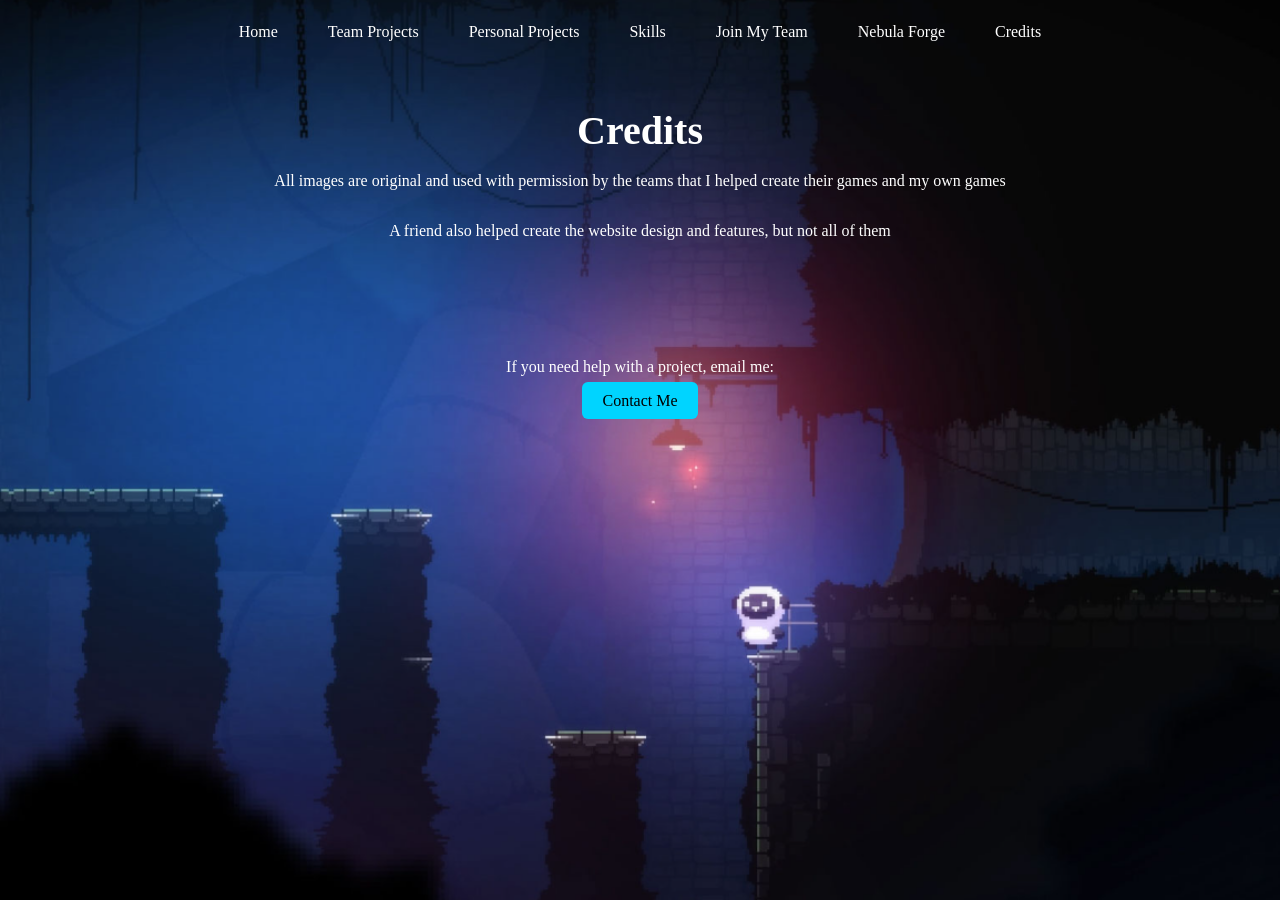
<file: credits.html>
<!DOCTYPE html>

<head>
    <title>Credits</title>
    <link rel="stylesheet" href="style.css">
</head>

<body>

    <body class="join"></body>
    <nav class="navbar">
        <a href="index.html" class="navbar_links">Home</a>
        <a href="team.html" class="navbar_links">Team Projects</a>
        <a href="personal.html" class="navbar_links">Personal Projects</a>
        <a href="skills.html" class="navbar_links">Skills</a>
        <a href="join.html" class="navbar_links active">Join My Team</a>
        <a href="nebula.html" class="navbar_links">Nebula Forge</a>
        <a href="credits.html" class="navbar_links active">Credits</a>
    </nav>
<header>
        <h1>Credits</h1>
        <p>All images are original and used with permission by the teams that I helped create their games and my own games</p>
        <p>A friend also helped create the website design and features, but not all of them</p>
</header>

    <footer>
        <p>If you need help with a project, email me:<br><a href="mailto:doaka@middleton.school.nz"
                class="button">Contact Me</a></p>
    </footer>
</body>

</html>
</file>
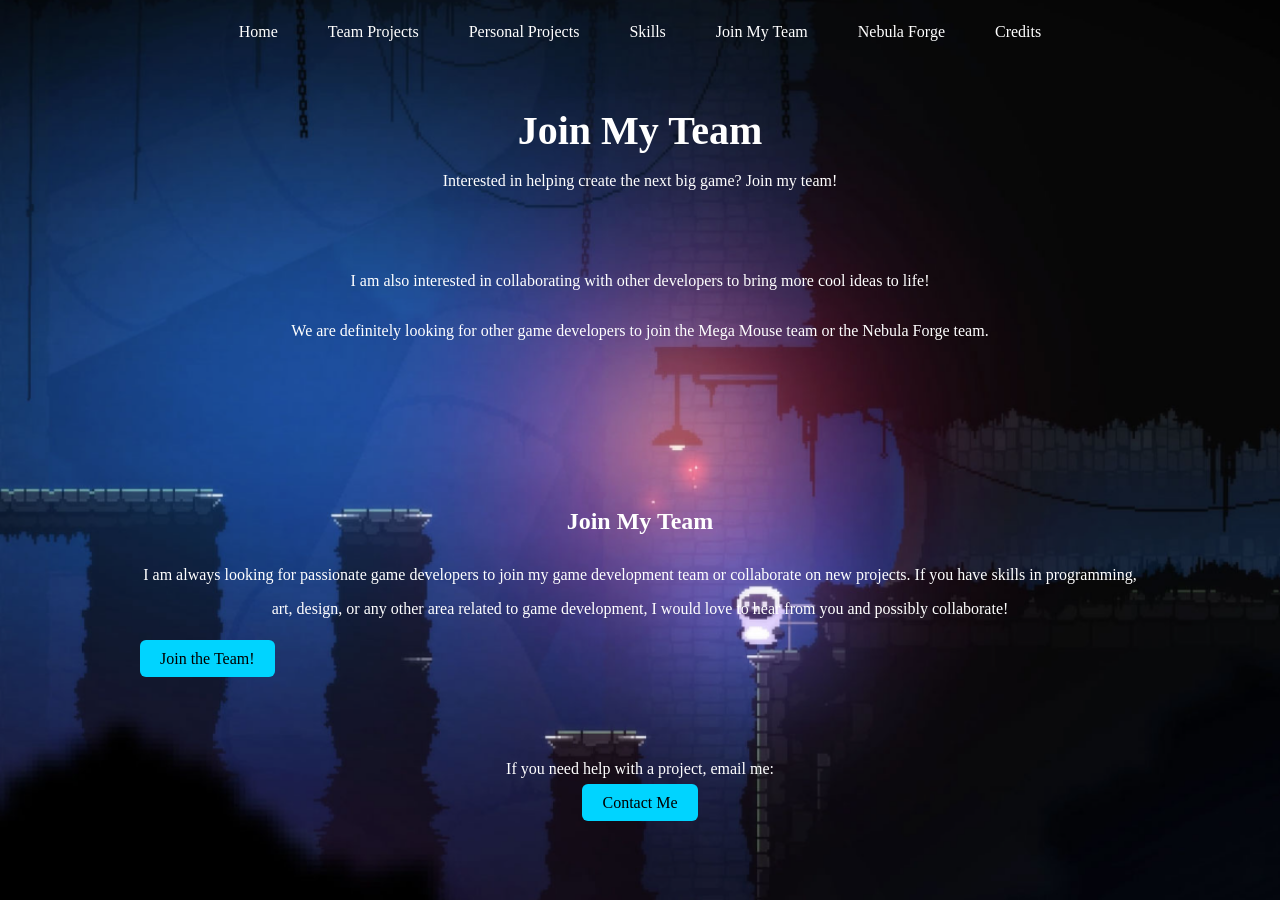
<file: join.html>
<!DOCTYPE html>

<head>
    <title>Join My Team</title>
    <link rel="stylesheet" href="style.css">
</head>

<body>
    <body class="join"></body>
    <nav class="navbar">
        <a href="index.html" class="navbar_links">Home</a>
        <a href="team.html" class="navbar_links">Team Projects</a>
        <a href="personal.html" class="navbar_links">Personal Projects</a>
        <a href="skills.html" class="navbar_links">Skills</a>
        <a href="join.html" class="navbar_links active">Join My Team</a>
        <a href="nebula.html" class="navbar_links">Nebula Forge</a>
        <a href="credits.html" class="navbar_links">Credits</a>
    </nav>

    <header>
        <h1>Join My Team</h1>
        <p>Interested in helping create the next big game? Join my team!</p><br>
        <p>I am also interested in collaborating with other developers to bring more cool ideas to life!</p>
        <p>We are definitely looking for other game developers to join the Mega Mouse team or the Nebula Forge team.</p>
    </header>
    <main>
        <h2>Join My Team</h2>
        <p>I am always looking for passionate game developers to join my game development team or collaborate on new projects. If you have skills in programming, art, design, or any other area related to game development, I would love to hear from you and possibly collaborate!</p>
        <a href="mailto:doaka@middleton.school.nz" class="button">Join the Team!</a>
    </main>

    <footer>
        <p>If you need help with a project, email me:<br><a href="mailto:doaka@middleton.school.nz"class="button">Contact Me</a></p>
    </footer>
</body>

</html>
</file>
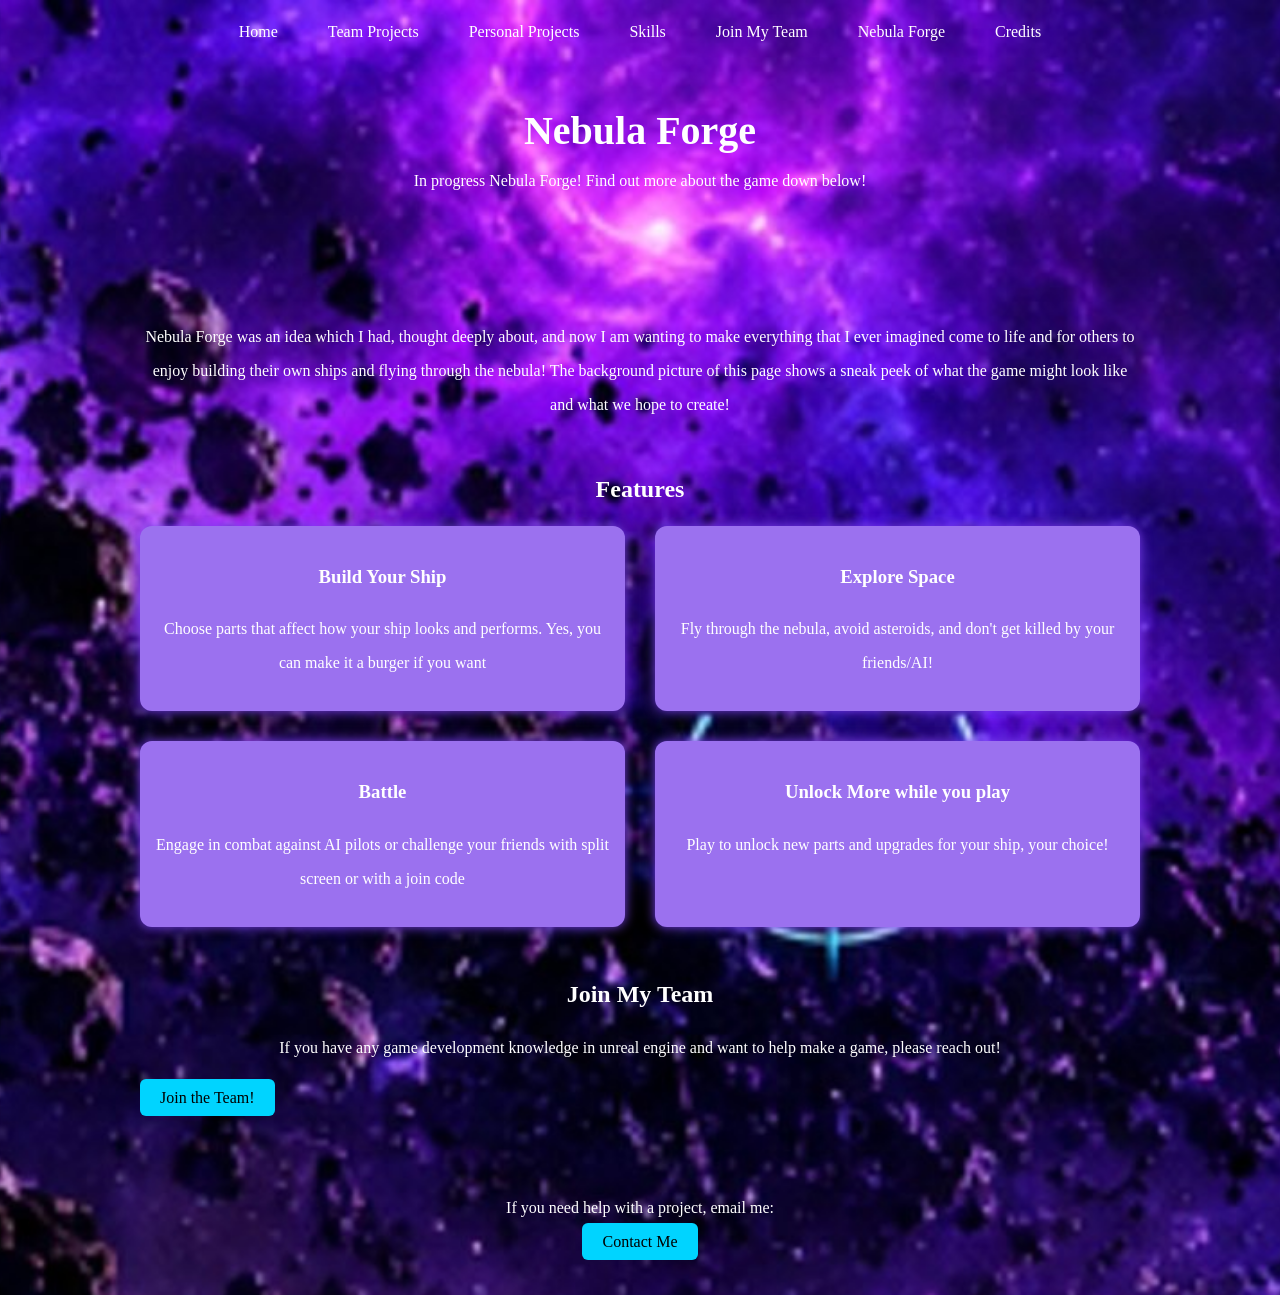
<file: nebula.html>
<!DOCTYPE html>

<head>
    <title>Nebula Forge</title>
    <link rel="stylesheet" href="style.css">
</head>

<body>
    <body class="nebula"></body>
    <nav class="navbar">
        <a href="index.html" class="navbar_links">Home</a>
        <a href="team.html" class="navbar_links">Team Projects</a>
        <a href="personal.html" class="navbar_links">Personal Projects</a>
        <a href="skills.html" class="navbar_links">Skills</a>
        <a href="join.html" class="navbar_links">Join My Team</a>
        <a href="nebula.html" class="navbar_links active">Nebula Forge</a>
        <a href="credits.html" class="navbar_links">Credits</a>

    </nav>

    <header>
        <h1>Nebula Forge</h1>
        <p>In progress Nebula Forge! Find out more about the game down below!</p>
    </header>

    <main>
        <p>Nebula Forge was an idea which I had, thought deeply about, and now I am wanting to make everything that 
            I ever imagined come to life and for others to enjoy building their own ships and flying through the nebula! 
            The background picture of this page shows a sneak peek of what the game might look like and what we hope to create!</p>

        <h2>Features</h2>
        <div class="grid">
            <div class="card">
                <h3>Build Your Ship</h3>
                <p>Choose parts that affect how your ship looks and performs. Yes, you can make it a burger if you want</p>
            </div>
            <div class="card">
                <h3>Explore Space</h3>
                <p>Fly through the nebula, avoid asteroids, and don't get killed by your friends/AI!</p>
            </div>
            <div class="card">
                <h3>Battle</h3>
                <p>Engage in combat against AI pilots or challenge your friends with split screen or with a join code</p>
            </div>
            <div class="card">
                <h3>Unlock More while you play</h3>
                <p>Play to unlock new parts and upgrades for your ship, your choice!</p>
            </div>
        </div>

        <h2>Join My Team</h2>
        <p>If you have any game development knowledge in unreal engine and want to help make a game, please reach out!</p>
        <a href="mailto:doaka@middleton.school.nz" class="button">Join the Team!</a>
    </main>

    <footer>
        <p>If you need help with a project, email me:<br><a href="mailto:doaka@middleton.school.nz"class="button">Contact Me</a></p>
    </footer>
</body>

</html>
</file>
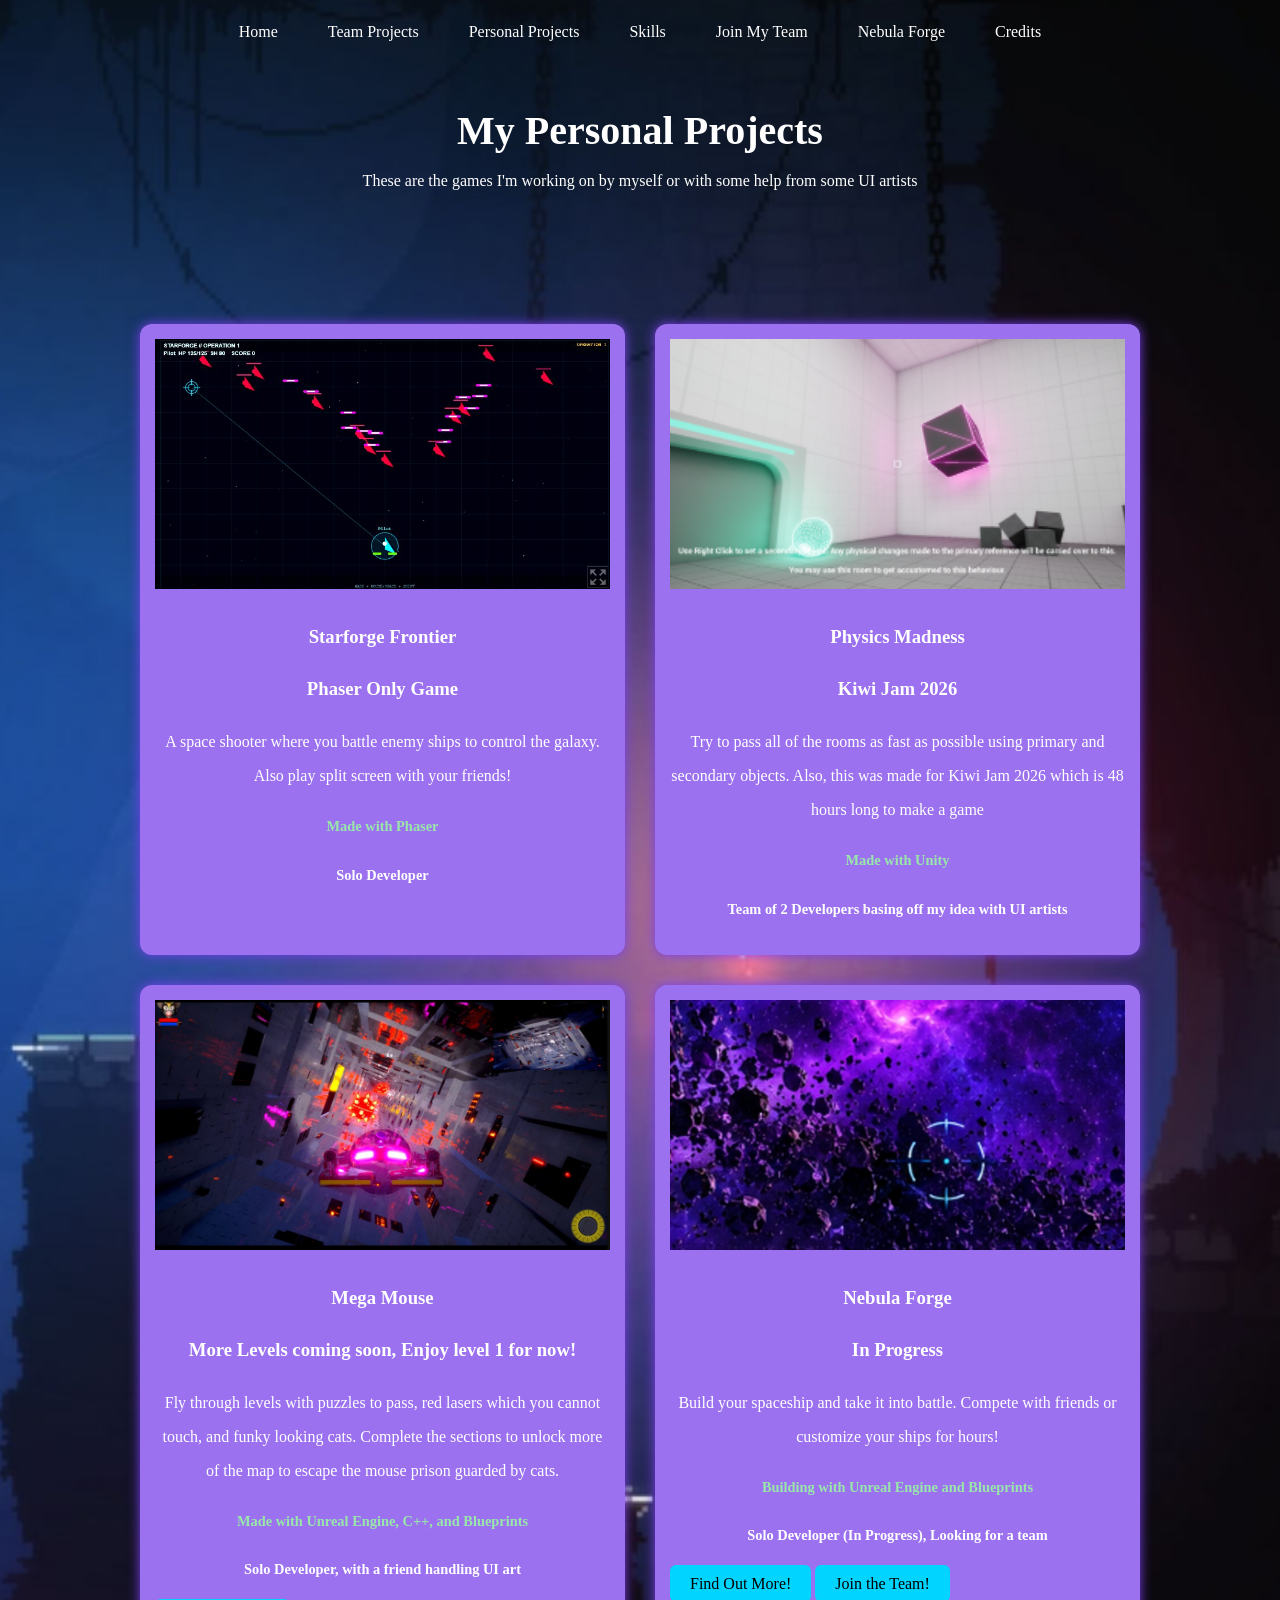
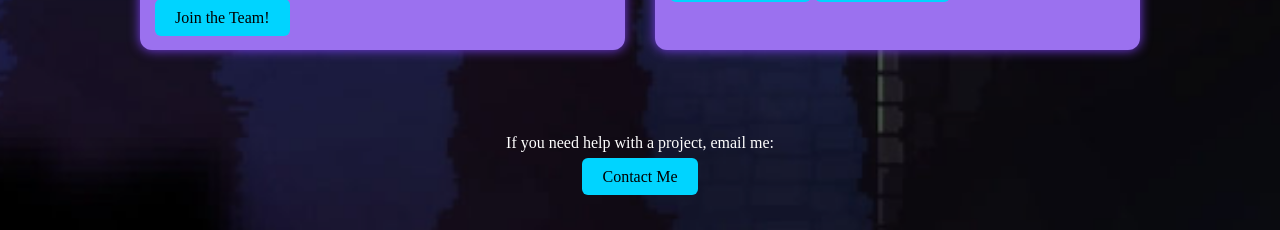
<file: personal.html>
<!DOCTYPE html>

<head>
    <meta charset="UTF-8">
    <meta name="viewport" content="width=device-width, initial-scale=1">
    <title>Personal Projects</title>
    <link rel="stylesheet" href="style.css">
</head>

<body>
    <body class="personal"></body>
    <nav class="navbar">
        <a href="index.html" class="navbar_links">Home</a>
        <a href="team.html" class="navbar_links">Team Projects</a>
        <a href="personal.html" class="navbar_links active">Personal Projects</a>
        <a href="skills.html" class="navbar_links">Skills</a>
        <a href="join.html" class="navbar_links">Join My Team</a>
        <a href="nebula.html" class="navbar_links">Nebula Forge</a>
        <a href="credits.html" class="navbar_links">Credits</a>
    </nav>

    <header>
        <h1>My Personal Projects</h1>
        <p>These are the games I'm working on by myself or with some help from some UI artists</p>
    </header>

    <main>
        <div class="grid">
            <div class="card">
                <img src="starforge.jpg" alt="Starforge Frontier">
                <h3>Starforge Frontier</h3>
                <h3>Phaser Only Game</h3>
                <p>A space shooter where you battle enemy ships to control the galaxy. Also play split screen with your friends!
                </p>
                <p class="made">Made with Phaser</p>
                <p class="did">Solo Developer</p>
            </div>
            <div class="card">
                <img src="physics_kiwi.png" alt="Physics Madness">
                <h3>Physics Madness</h3>
                <h3>Kiwi Jam 2026</h3>
                <p>Try to pass all of the rooms as fast as possible using primary and secondary objects. Also, this was made for
                    Kiwi Jam 2026 which is 48 hours long to make a game</p>
                <p class="made">Made with Unity</p>
                <p class="did">Team of 2 Developers basing off my idea with UI artists</p>
            </div>
            <div class="card">
                <img src="megamouse.jpg" alt="Mega Mouse">
                <h3>Mega Mouse</h3>
                <h3>More Levels coming soon, Enjoy level 1 for now!</h3>
                <p>Fly through levels with puzzles to pass, red lasers which you cannot touch, and funky looking cats. Complete
                    the sections to unlock more of the map to escape the mouse prison guarded by cats. </p>
                <p class="made">Made with Unreal Engine, C++, and Blueprints</p>
                <p class="did">Solo Developer, with a friend handling UI art</p>
                <a href="mailto:doaka@middleton.school.nz" class="button">Join the Team!</a>
            </div>
            <div class="card">
                <img src="nebula.jpg" alt="Nebula Forge">
                <h3>Nebula Forge</h3>
                <h3>In Progress</h3>
                <p>Build your spaceship and take it into battle. Compete with friends or customize your ships for hours!</p>
                <p class="made">Building with Unreal Engine and Blueprints</p>
                <p class="did">Solo Developer (In Progress), Looking for a team</p>
                <a href="nebula.html" class="button">Find Out More!</a>
                <a href="mailto:doaka@middleton.school.nz" class="button">Join the Team!</a>
            </div>
    </main>

    <footer>
    <p>If you need help with a project, email me: <br> <a href="mailto:doaka@middleton.school.nz" class="button">Contact Me</a></p>
    </footer>
</body>

</html>
</file>
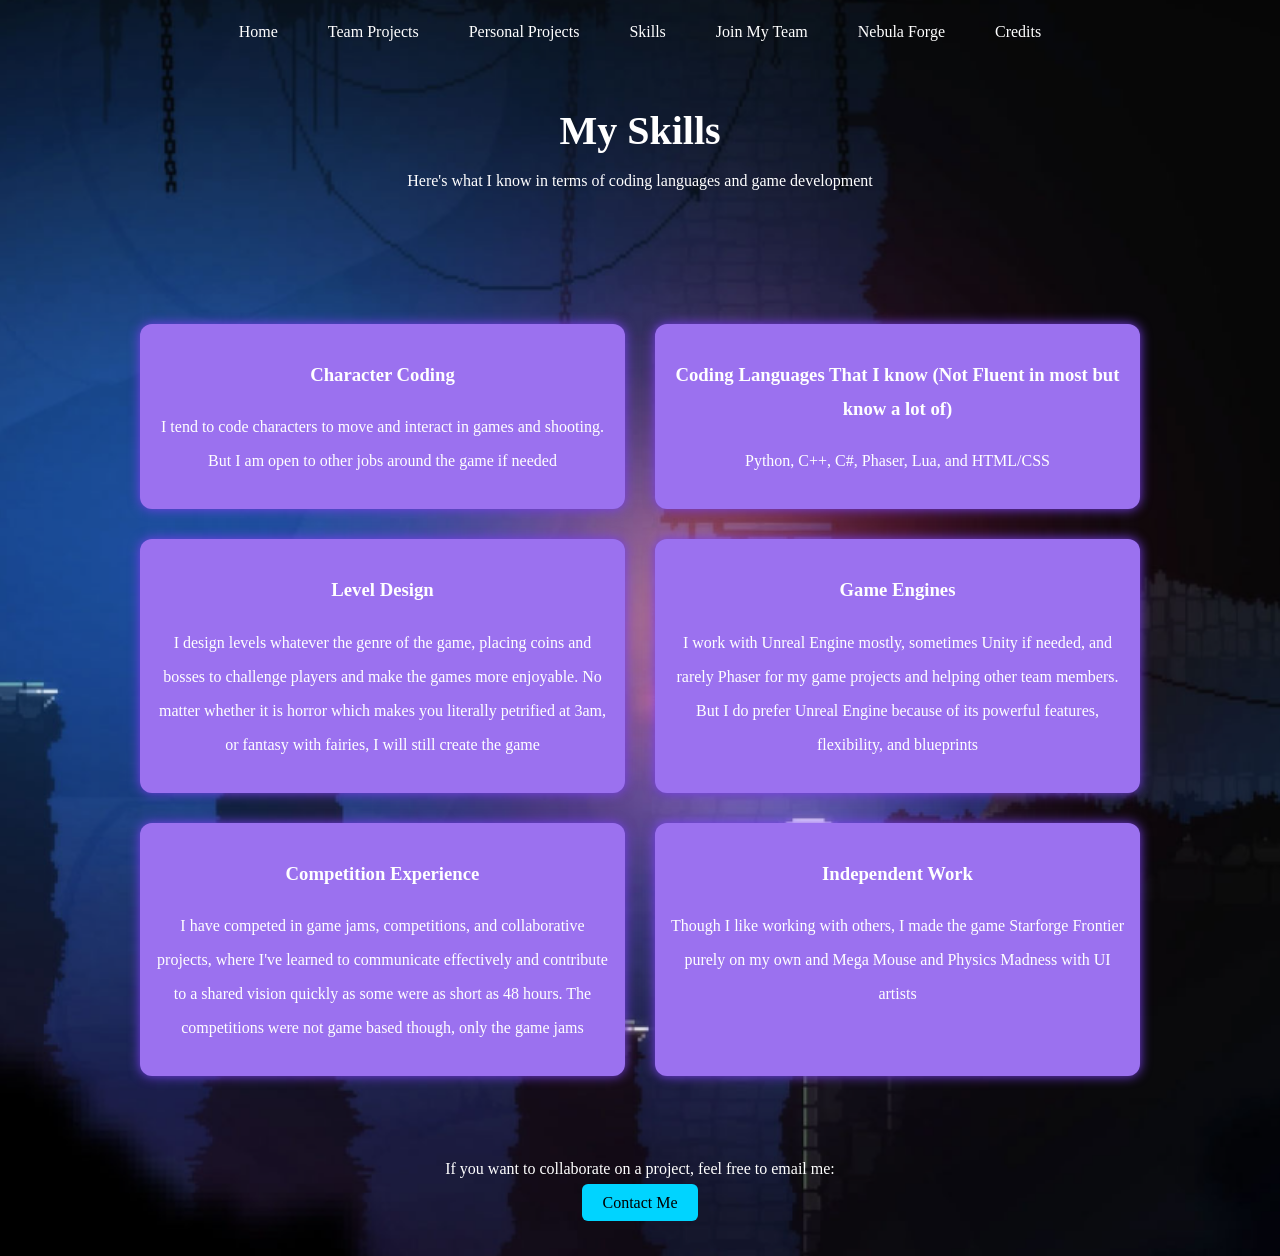
<file: skills.html>
<!DOCTYPE html>

<head>
    <meta charset="UTF-8">
    <meta name="viewport" content="width=device-width, initial-scale=1">
    <title>Skills</title>
    <link rel="stylesheet" href="style.css">
</head>

<body>
    <body class="skills"></body>
    <nav class="navbar">
        <a href="index.html" class="navbar_links">Home</a>
        <a href="team.html" class="navbar_links">Team Projects</a>
        <a href="personal.html" class="navbar_links">Personal Projects</a>
        <a href="skills.html" class="navbar_links active">Skills</a>
        <a href="join.html" class="navbar_links">Join My Team</a>
        <a href="nebula.html" class="navbar_links">Nebula Forge</a>
        <a href="credits.html" class="navbar_links">Credits</a>
    </nav>

    <header>
        <h1>My Skills</h1>
        <p>Here's what I know in terms of coding languages and game development</p>
    </header>

    <main>
        <div class="grid">
            <div class="card">
                <h3>Character Coding</h3>
                <p>I tend to code characters to move and interact in games and shooting. But I am open to other jobs around the game if needed</p>
            </div>
            <div class="card">
                <h3>Coding Languages That I know (Not Fluent in most but know a lot of)</h3>
                <p>Python, C++, C#, Phaser, Lua,  and HTML/CSS</p>
            </div>
            <div class="card">
                <h3>Level Design</h3>
                <p>I design levels whatever the genre of the game, placing coins and bosses to challenge players and make the games more enjoyable. No matter whether it is horror which makes you literally petrified at 3am, or fantasy with fairies, I will still create the game</p>
            </div>
            <div class="card">
                <h3>Game Engines</h3>
                <p>I work with Unreal Engine mostly, sometimes Unity if needed, and rarely Phaser for my game projects and helping other team members. But I do prefer Unreal Engine because of its powerful features, flexibility, and blueprints</p>
            </div>
            <div class="card">
                <h3>Competition Experience</h3>
                <p>I have competed in game jams, competitions, and collaborative projects, where I've learned to communicate effectively and contribute to a shared vision quickly as some were as short as 48 hours. The competitions were not game based though, only the game jams</p>
            </div>
            <div class="card">
                <h3>Independent Work</h3>
                <p>Though I like working with others, I made the game Starforge Frontier purely on my own and Mega Mouse and Physics Madness with UI artists</p>
            </div>
        </div>
    </main>

    <footer>
        <p>If you want to collaborate on a project, feel free to email me: <br> <a href="mailto:doaka@middleton.school.nz"class="button">Contact Me</a></p>
    </footer>
</body>

</html>
</file>
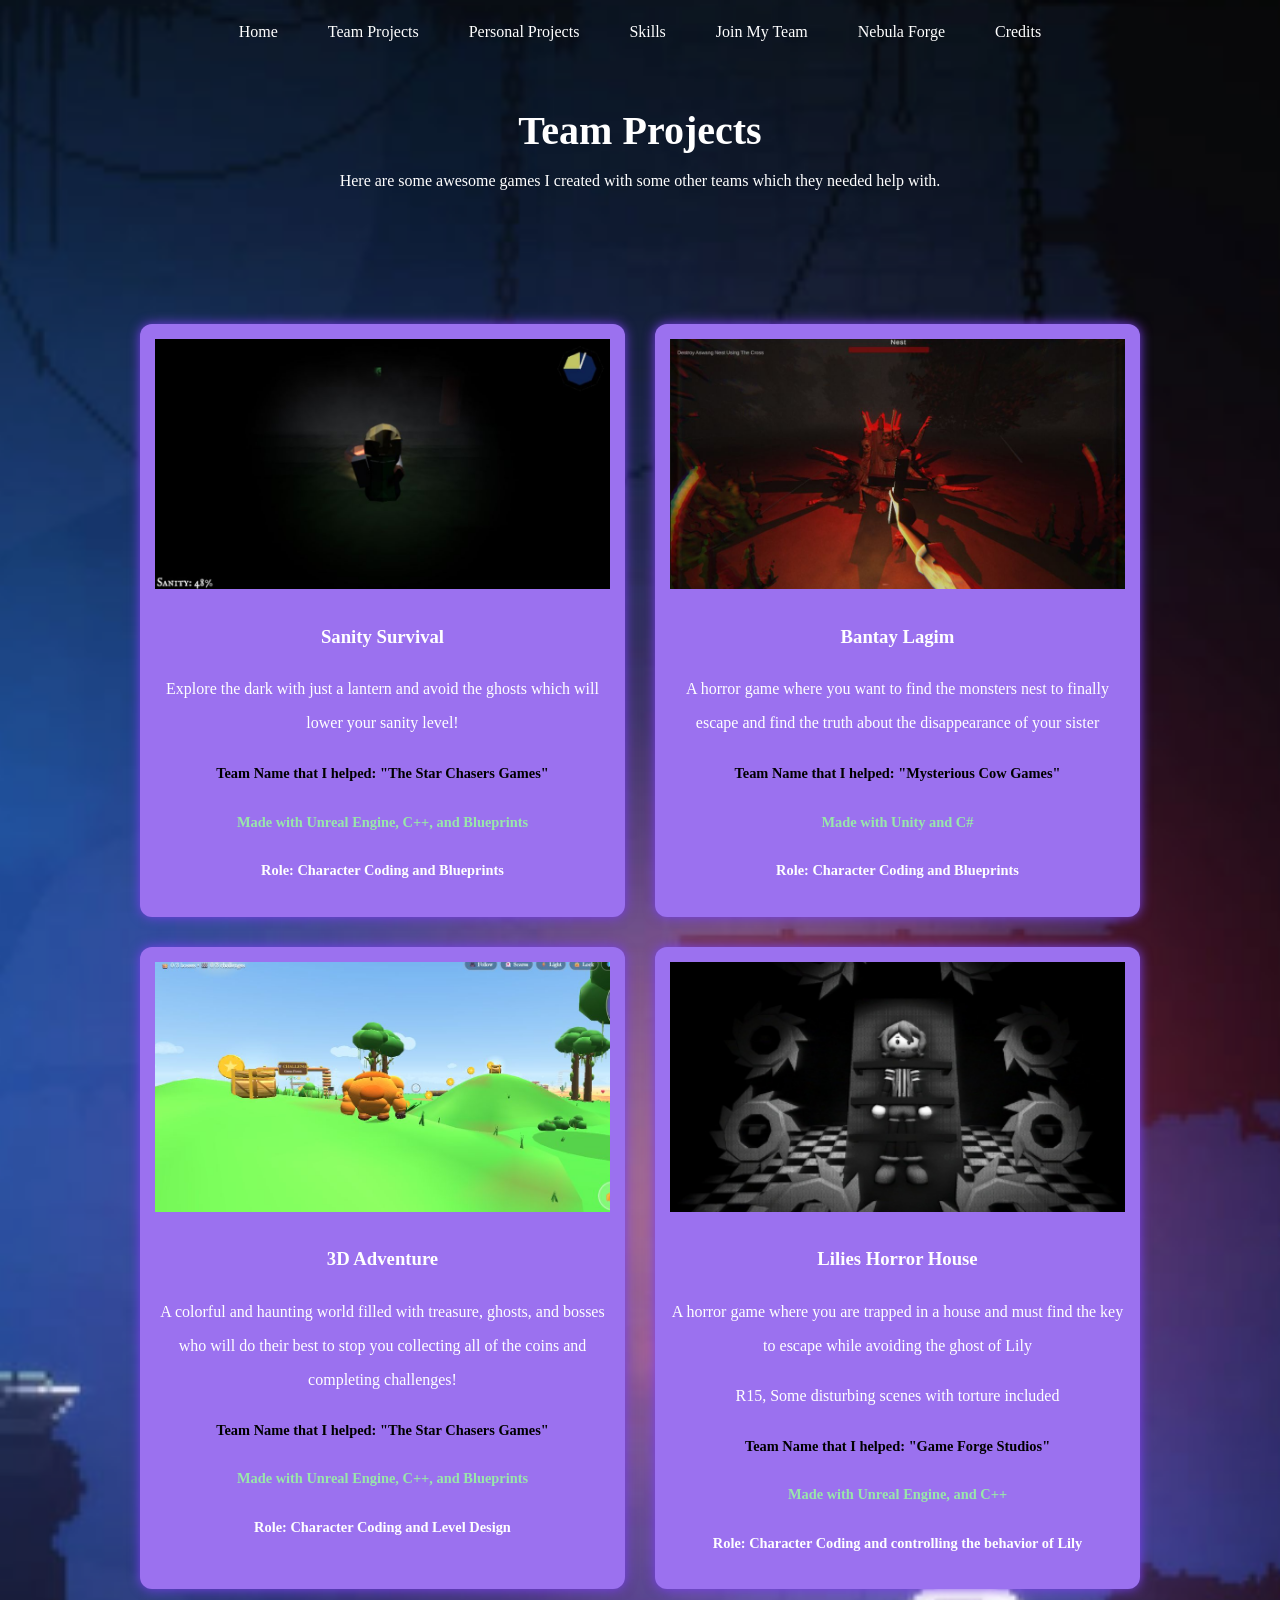
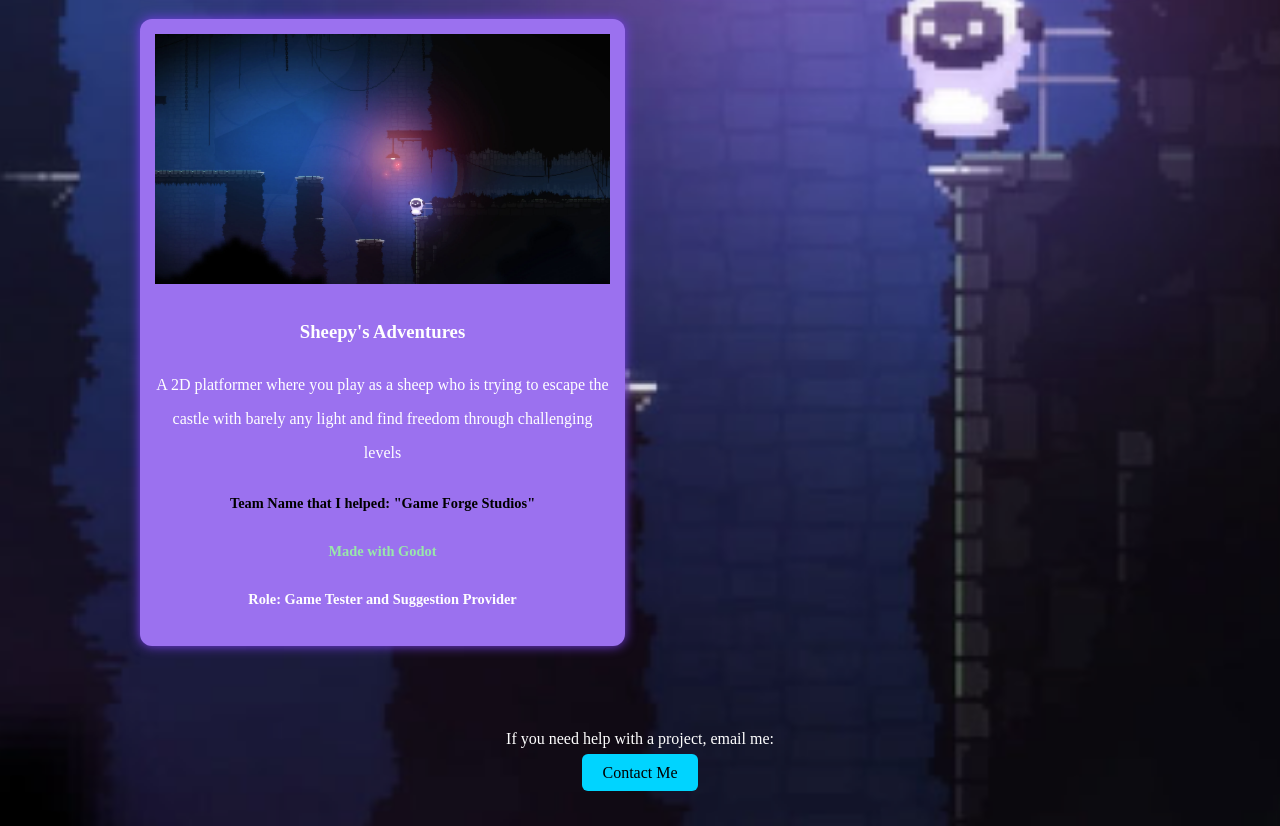
<file: team.html>
<!DOCTYPE html>

<head>
    <meta charset="UTF-8">
    <meta name="viewport" content="width=device-width, initial-scale=1">
    <title>Team Projects</title>
    <link rel="stylesheet" href="style.css">
</head>

<body>
    <body class="teams"></body>
    <nav class="navbar">
        <a href="index.html" class="navbar_links">Home</a>
        <a href="team.html" class="navbar_links active">Team Projects</a>
        <a href="personal.html" class="navbar_links">Personal Projects</a>
        <a href="skills.html" class="navbar_links">Skills</a>
        <a href="join.html" class="navbar_links">Join My Team</a>
        <a href="nebula.html" class="navbar_links">Nebula Forge</a>
        <a href="credits.html" class="navbar_links">Credits</a>
    </nav>

    <header>
        <h1>Team Projects</h1>
        <p>Here are some awesome games I created with some other teams which they needed help with.</p>
    </header>

    <main>
        <div class="grid">
            <div class="card">
                <img src="sanity.jpg" alt="Sanity Survival">
                <h3>Sanity Survival</h3>
                <p>Explore the dark with just a lantern and avoid the ghosts which will lower your sanity level!</p>
                <p class="team">Team Name that I helped: "The Star Chasers Games"</p>
                <p class="made">Made with Unreal Engine, C++, and Blueprints</p>
                <p class="did">Role: Character Coding and Blueprints</p>
            </div>
            <div class="card">
                <img src="aswang.jpg" alt="Bantay Lagim">
                <h3>Bantay Lagim</h3>
                <p>A horror game where you want to find the monsters nest to finally escape and find the truth about the disappearance of your sister</p>
                <p class="team">Team Name that I helped: "Mysterious Cow Games"</p>
                <p class="made">Made with Unity and C#</p>
                <p class="did">Role: Character Coding and Blueprints</p>
            </div>
            <div class="card">
                <img src="forest.jpg" alt="3D Adventure">
                <h3>3D Adventure</h3>
                <p>A colorful and haunting world filled with treasure, ghosts, and bosses who will do their best to stop you collecting all of the coins and completing challenges!</p>
                <p class="team">Team Name that I helped: "The Star Chasers Games"</p>
                <p class="made">Made with Unreal Engine, C++, and Blueprints</p>
                <p class="did">Role: Character Coding and Level Design</p>
            </div>
            <div class="card">
                <img src="Lilys_horror.png" alt="Lilies Horror House">
                <h3>Lilies Horror House</h3>
                <p>A horror game where you are trapped in a house and must find the key to escape while avoiding the ghost of Lily</p>
                <p>R15, Some disturbing scenes with torture included</p>
                <p class="team">Team Name that I helped: "Game Forge Studios"</p>
                <p class="made">Made with Unreal Engine, and C++</p>
                <p class="did">Role: Character Coding and controlling the behavior of Lily</p>
            </div>
            <div class="card">
                <img src="Platformer.png" alt="Sheepy's Adventures">
                <h3>Sheepy's Adventures</h3>
                <p>A 2D platformer where you play as a sheep who is trying to escape the castle with barely any light and find freedom through challenging levels</p>
                <p class="team">Team Name that I helped: "Game Forge Studios"</p>
                <p class="made">Made with Godot</p>
                <p class="did">Role: Game Tester and Suggestion Provider</p>
            </div>
        </div>
    </main>

    <footer>
        <p>If you need help with a project, email me: <br><a href="mailto:doaka@middleton.school.nz" class="button">Contact Me</a></p>
    </footer>
</body>

</html>
</file>
<file: style.css>
.home {
    background-image: url("Platformer.png");
}
.skills {
    background-image: url("Platformer.png")
}
.teams {
    background-image: url("Platformer.png")
}
.nebula {
    background-image: url("nebula.jpg");
}
.personal {
    background-image: url("Platformer.png");
}
.join {
    background-image: url("Platformer.png");
}
@import url('https://fonts.googleapis.com/css?family=Reenie+Beanie');

body {
    font-family: 'Reenie Beanie', cursive;
    color: #ffffff;
    line-height: 34px;
    background-color: #171326;
    background-size: cover;
    background-repeat: no-repeat;
    background-position: center;
    min-height: 100vh;
    margin: 0;
}

header {
    text-align: center;
    padding: 50px 20px;
    color: #ffffff;
    margin: 0px;
}

main {
    max-width: 1000px;
    margin: auto;
    padding: 40px 20px;
}

h1 {
    margin: auto;
    font-size: 40px;
    font-family: 'Reenie Beanie', cursive;
    text-align: center;
}

h2 {
    margin-top: 50px;
    color: #ffffff;
    font-family: 'Reenie Beanie', cursive;
    text-align: center;
}

h3{
    text-align: center;
    font-family: 'Reenie Beanie', cursive;
}

.grid {
    display: grid;
    grid-template-columns: repeat(2, 1fr);
    gap: 30px;
    margin-top: 20px;
}

.card {
    background-color: #9b71ef;
    padding: 15px;
    box-shadow: 0px 4px 6px rgba(0, 0, 0, 0.1);
    transition: transform 0.2s;
    border-radius: 12px;
    border-color: #c49aff;
    box-shadow: 0 0 12px #7a3ff0;
}

.card img {
    width: 100%;
    height: 250px;
    object-fit: cover;
}

.card:hover {
    transform: translateY(-5px);
}
.card-media {
    position: relative;
    width: 100%;
    height: 250px;
    overflow: hidden;
    border-radius: 8px;
}

.did {
    font-weight: bold;
    color: #ffffff;
    font-size: 14.4px;
}

footer {
    text-align: center;
    padding: 20px;
    color: white;
}

.button {
    padding: 10px 20px;
    background: #00d4ff;
    color: black;
    text-decoration: none;
    margin-top: 10px;
    border-radius: 6px;
    text-align: center;
}

.button:hover {
    background: #7be9ff;
}

.navbar {
    background-color: transparent;
    padding: 15px 0;
    text-align: center;
    margin: 0;
    bottom: 0;
}

.navbar_links {
    color: white;
    text-decoration: none;
    padding: 12px 18px;
    margin: 0 5px;
    transition: 0.3s;
}

.navbar_links:hover {
    background-color: #00bfff;
    color: black;
}

.made {
    font-weight: bold;
    color: #99e7aa;
    font-size: 14.4px;
}

.team {
    font-weight: bold;
    color: #000000;
    font-size: 14.4px;
}

p {
    text-align: center;
    font-family: 'Reenie Beanie', cursive;
}
</file>
